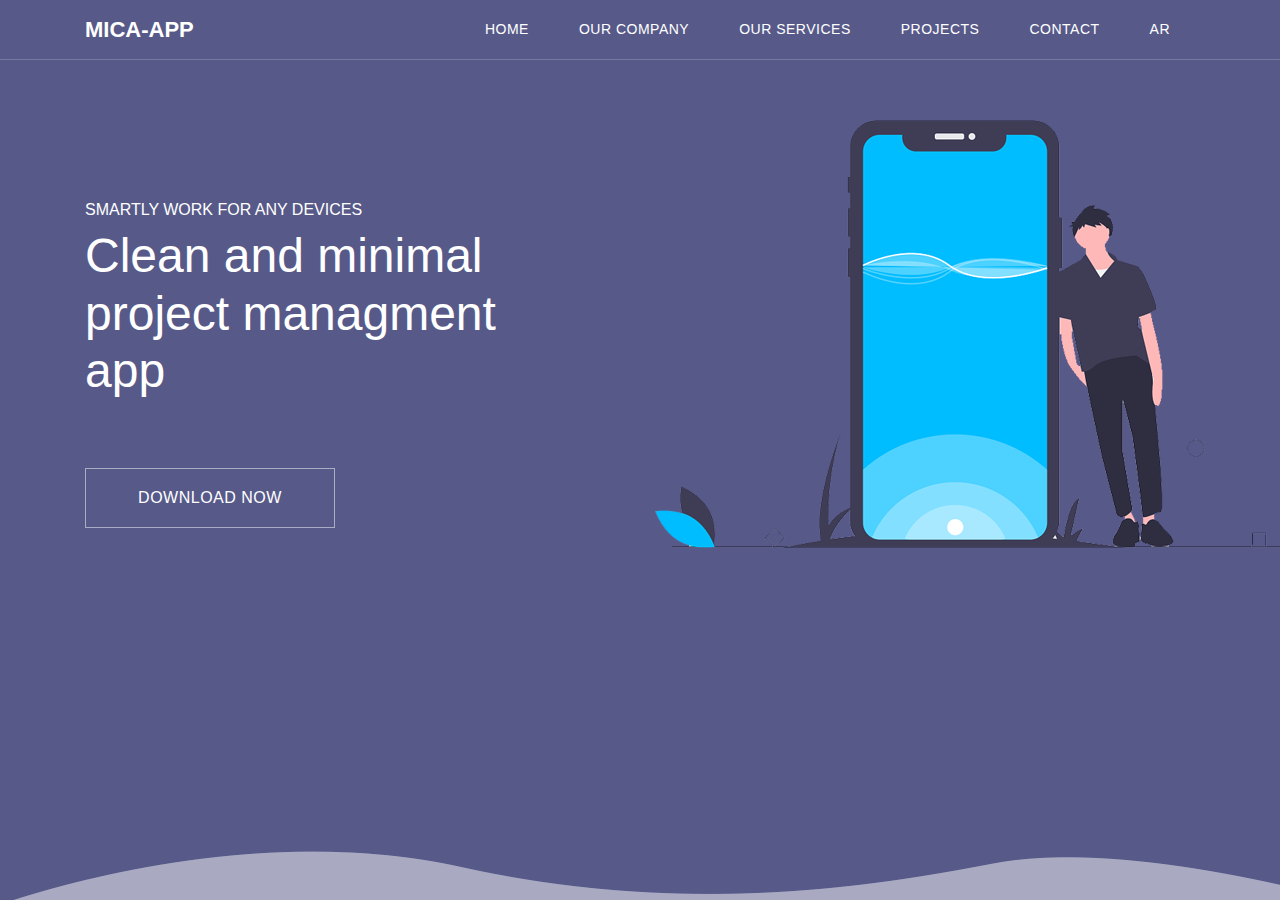
<file: index.html>
<!DOCTYPE html>
<html lang="en">
<head>
    <meta charset="UTF-8">
    <meta name="viewport" content="width=device-width, initial-scale=1.0">
    <meta http-equiv="X-UA-Compatible" content="ie=edge">
    <title>Landing Page</title>
    <!-- BootStarb -->
    <link rel="stylesheet" href="https://stackpath.bootstrapcdn.com/bootstrap/4.3.1/css/bootstrap.min.css" 
    integrity="sha384-ggOyR0iXCbMQv3Xipma34MD+dH/1fQ784/j6cY/iJTQUOhcWr7x9JvoRxT2MZw1T" crossorigin="anonymous">
    <!-- Animate CSS Library -->
    <link rel="stylesheet" href="css/animate.css">
    <!-- CSS Style File -->
    <link rel="stylesheet" href="css/style.css">
</head>
<body>
    <!-- Start Home Section-->
    <section class="home">
        <!-- Start Navbar -->
        <nav class="navbar navbar-expand-lg navbar-light bg-light">
            <div class="container">
                <a class="navbar-brand wow fadeInDown" data-wow-delay=".3s"" href="#">MICA-APP</a>
                <ul class="navbar-nav ml-auto upper wow fadeInRight" data-wow-delay=".3s">
                    <li class="nav-item"> <a class="nav-link" href="#">Home</a> </li>
                    <li class="nav-item"> <a class="nav-link" href="#">Our Company</a> </li>
                    <li class="nav-item"> <a class="nav-link" href="#">Our Services</a> </li>
                    <li class="nav-item"> <a class="nav-link" href="#">Projects</a> </li>
                    <li class="nav-item"> <a class="nav-link" href="#">Contact</a> </li>
                    <li class="nav-item"> <a class="nav-link" href="Arabic.html">AR</a> </li>
                </ul>
            </div>
        </nav>
        <!-- End Navbar -->

        <!-- Start Content -->
        <section class="content">
            <div class="container">
                <div class="row">
                    <!-- Content Text -->
                    <div class="col-md-6 content-text  wow bounceInLeft" data-wow-delay=".9s">
                        <h6 class="upper">smartly work for any devices</h6>
                        <h1>Clean and minimal<br>
                            project managment<br>
                            app</h1>
                        <a href="#" class="upper">Download Now</a>
                    </div>
                    <!-- Content Image -->
                    <div class="col-md-6 content-img">
                        <img src="img/mobile-img.png" alt="mopile-img-app" class="wow bounceInRight" data-wow-delay=".3s">
                    </div>
                </div>
            </div>
        </section>
        <div class="wave"></div>
    </section>
    <!-- End Home Section-->
    <!-- WoW.js Library -->
    <script src="js/wow.min.js"></script>
    <script>
        new WOW().init();
    </script>
</body>
</html>
</file>
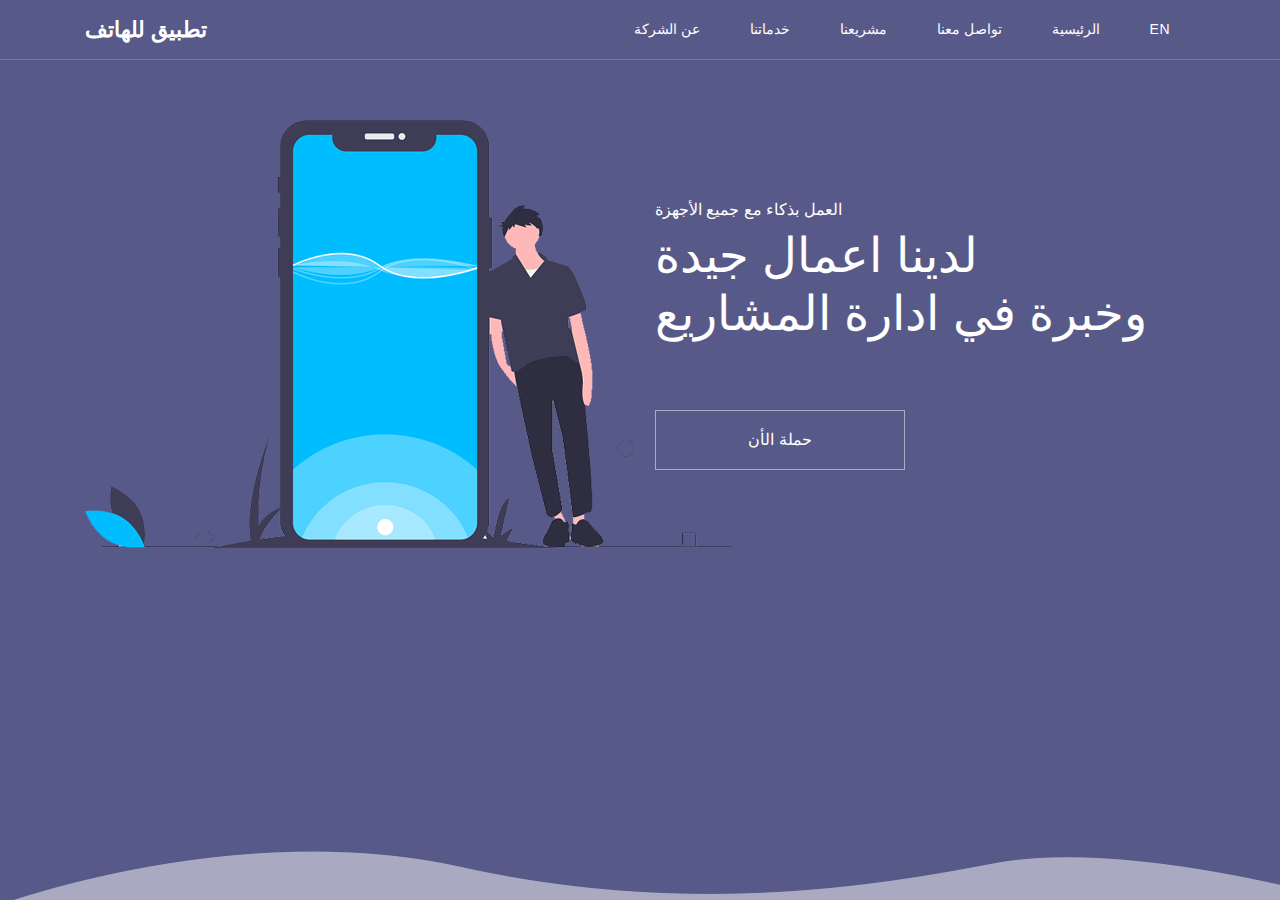
<file: Arabic.html>
<!DOCTYPE html>
<html lang="ar">
<head>
    <meta charset="UTF-8">
    <meta name="viewport" content="width=device-width, initial-scale=1.0">
    <meta http-equiv="X-UA-Compatible" content="ie=edge">
    <title>تطبيق الجوال </title>
    <!-- BootStarb -->
    <link rel="stylesheet" href="https://stackpath.bootstrapcdn.com/bootstrap/4.3.1/css/bootstrap.min.css" 
    integrity="sha384-ggOyR0iXCbMQv3Xipma34MD+dH/1fQ784/j6cY/iJTQUOhcWr7x9JvoRxT2MZw1T" crossorigin="anonymous">
    <!-- Animate CSS Library -->
    <link rel="stylesheet" href="css/animate.css">
    <!-- CSS Style File -->
    <link rel="stylesheet" href="css/style.css">
</head>
<body>
    <!-- Start Home Section-->
    <section class="home">
        <!-- Start Navbar -->
        <nav class="navbar navbar-expand-lg navbar-light bg-light">
            <div class="container">
                <a class="navbar-brand wow fadeInDown" data-wow-delay=".3s" href="#">تطبيق للهاتف</a>
                <ul class="navbar-nav ml-auto upper wow fadeInRight" data-wow-delay=".3s">
        
                    <li class="nav-item"> <a class="nav-link" href="#">عن الشركة </a> </li>
                    <li class="nav-item"> <a class="nav-link" href="#">خدماتنا </a> </li>
                    <li class="nav-item"> <a class="nav-link" href="#">مشريعنا</a> </li>
                    <li class="nav-item"> <a class="nav-link" href="#">تواصل معنا </a> </li>
                    <li class="nav-item"> <a class="nav-link" href="#">الرئيسية</a> </li>
                    <li class="nav-item"> <a class="nav-link" href="index.html">EN</a> </li>
                </ul>
            </div>
        </nav>
        <!-- End Navbar -->

        <!-- Start Content -->
        <section class="content">
            <div class="container">
                <div class="row">
                    <!-- Content Image -->
                    <div class="col-md-6 content-img">
                        <img  src="img/mobile-img.png" alt="mopile-img-app" class="wow bounceInLeft" data-wow-delay=".3s">
                    </div>
                    <!-- Content Text -->
                    <div class="col-md-6 content-text wow bounceInRight" data-wow-delay=".9s">
                            <h6>العمل بذكاء مع جميع الأجهزة</h6>
                            <h1>لدينا اعمال جيدة<br>
                                وخبرة في ادارة المشاريع<br>
                              </h1>
                            <a href="#">حملة الأن</a>
                    </div>
                </div>
            </div>
        </section>
        <div class="wave"></div>
    </section>
    <!-- End Home Section-->
    <!-- WoW.js Library -->
    <script src="js/wow.min.js"></script>
    <script>
        new WOW().init();
    </script>
</body>
</html>
</file>
<file: css/style.css>
/* 
------ Landing Page ------
page Name : MICA-APP;
Main Color : #575A89;
Created by Khaled Mohamed 

*/
body {
    font-family: Open Sans, sans-serif;
}
/* FreamWork*/
.upper {
    text-transform: uppercase;
}
/* Start Home Section*/
section.home {
    height: 100vh;
    background-color: #575A89;
    position: relative;
    overflow-y: hidden;
}
section.home .bg-light {
    background-color: transparent !important;
    border-bottom:1px solid #ffffff30;
}
/* Start Navbar */
.navbar-light .navbar-brand,
.navbar-light .navbar-nav .nav-link{
    color: #fff;
    transition: all ease 0.4s;
}
.navbar-light .navbar-nav .nav-link:focus, .navbar-light .navbar-nav .nav-link:hover {
    color: #ffffff80;
}
.navbar-light .navbar-brand {
    font-size: 22px;
    font-weight: 700;
}
.navbar-light .navbar-nav .nav-link {
    font-size: 14px;
    font-weight:500;
    letter-spacing: .5px;
    padding: 0 25px;
}
/* End Navbar */

/* Start Content Section */
section.content {
    color: #fff;
}
section.content h6 {
    font-size: 16px;
    letter-spacing: .5;
}
section.content h1 {
    font-size: 48px;  
}
section.content a {
    text-decoration: none;
    display: inline-block;
    width: 250px;
    height: 60px;
    border: 1px solid #ffffff80;
    color:#fff;
    line-height: 58px;
    text-align: center;
    font-weight: 500;
    letter-spacing: .5px;
    margin-top:60px;
    transition: all ease 0.4s;
}
section.content a:hover {
    background-color: #fff;
    color: #575A89;
}
section.content .content-text {
    padding-top :140px;
}
@media(max-width:991px) {
    section.content .content-text {
        width: 100%;
        padding-top :70px;
    }
}
section.content .content-img {
    padding-top: 60px;
}
@media(max-width:991px) {
    section.content .content-img {
        width: 100%;
        padding-top: 30px;
    }
}
/* End Content Section */

/* End Home Section*/

/* Animation */
section.home:before {
    position: absolute;
    content: '';
    background: url(../img/wave-img.png) no-repeat;
    bottom:0;
    left: 0;
    z-index: 999;
    background-size: cover;
    width: 100%;
    height: 57px;
    opacity: .2;
    animation: waveone 7s linear infinite;
}
@keyframes waveone {
    0%{
        background-position: 1366px;
    }
    100%{
        background-position: 0;
    }
}
section.home:after {
    position: absolute;
    content: '';
    background: url(../img/wave-img.png) no-repeat;
    bottom:0;
    left: 0;
    z-index: 999;
    background-size: cover;
    width: 100%;
    height: 57px;
    opacity: .2;
    animation: wavetow 7s linear infinite;
}
@keyframes wavetow {
    0%{
        background-position: 0;
    }
    100%{
        background-position: 1366px;
    }
}
.wave {
    position: absolute;
    content: '';
    background: url(../img/wave-img.png) no-repeat;
    bottom:0;
    left: 0;
    z-index: 999;
    background-size: cover;
    width: 100%;
    height: 57px;
    opacity: .2;
}
</file>
